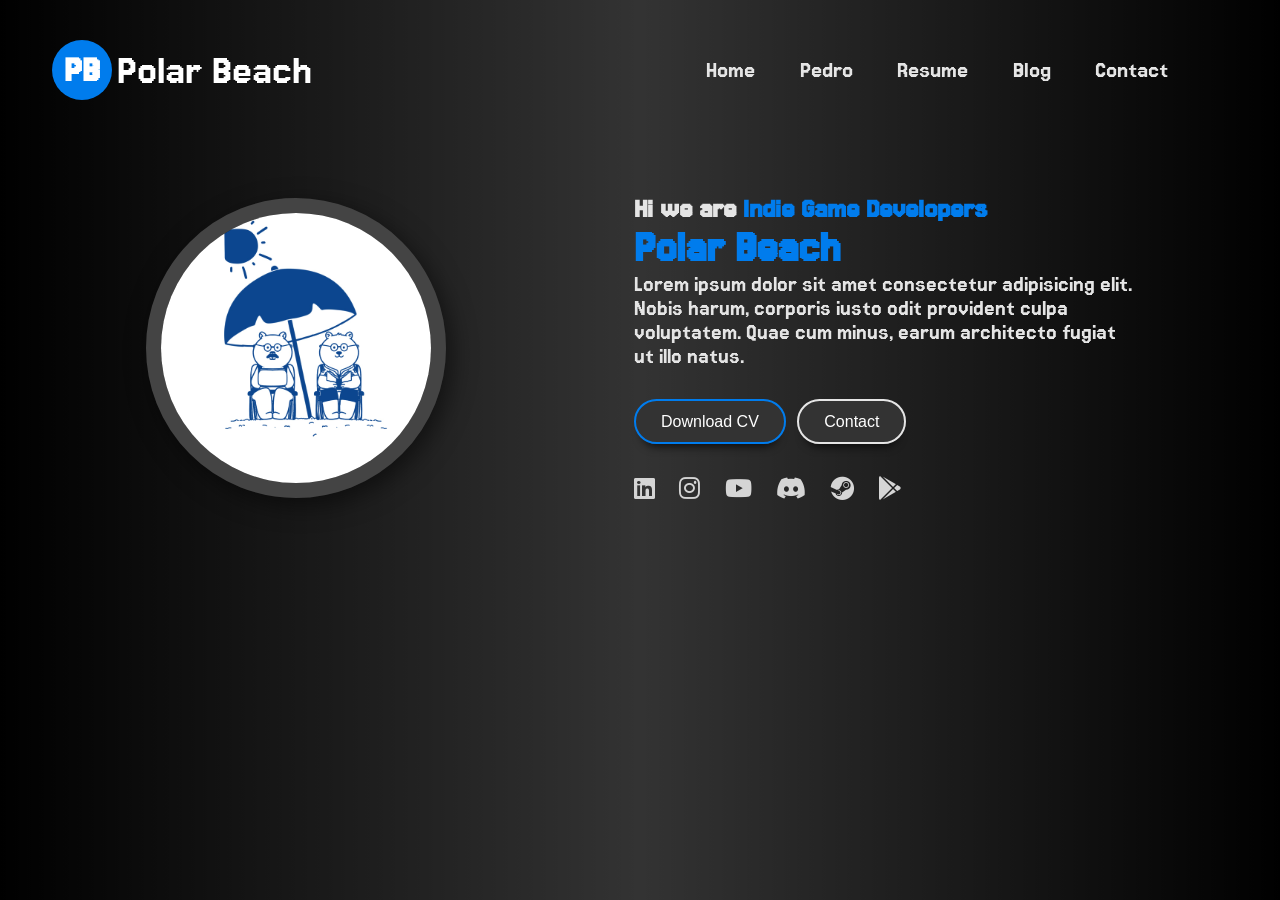
<file: index.html>
<!--Giuliano Roberto Profeti-->
<!DOCTYPE html>
<html lang="pt-br">
<head>
    <meta charset="UTF-8">
    <meta http-equiv="X-UA-Compatible" content="IE=edge">
    <meta name="viewport" content="width=device-width, initial-scale=1.0">

    <link rel="icon" href="" type="image/x-icon">

    <link rel="preconnect" href="https://fonts.googleapis.com">
    <link rel="preconnect" href="https://fonts.gstatic.com" crossorigin>
    <link rel="stylesheet" href="https://fonts.googleapis.com/css2?family=Audiowide&family=Jersey+15&display=swap">
    <link rel="stylesheet" href="https://cdnjs.cloudflare.com/ajax/libs/font-awesome/6.2.1/css/all.min.css">

    <link rel="stylesheet" href="./src/css/stylesheet.css" type="text/css">

    <title>Portifólio de Jogos</title>
</head>
<body>
    <div class="fundo-video">
		<video class="video" autoplay loop muted>
			<source src="./src/videos/background_video_polarBear.mp4" type="video/mp4">
		</video>
	</div>

    <div class="hero-header">
        <div class="wrapper">
            <header>
                <div class="logo">
                    <i class="fa-solid">PB</i>
                    <div class="logo-text">Polar Beach</div>
                </div>
                <nav>
                    <div class="togglebtn">
                        <span></span>
                        <span></span>
                        <span></span>
                    </div>
                    <ul class="navlinks">
                        <li><a href="#">Home</a></li>
                        <li><a href="./pedro.html">Pedro</a></li>
                        <li><a href="#">Resume</a></li>
                        <li><a href="#">Blog</a></li>
                        <li><a href="#" style="margin-right: 2.5rem;">Contact</a></li>
                    </ul>
                </nav>
            </header>
            <div class="container">
                <div class="hero-pic">
                    <img src="./src/images/PolarBeach_logo.jpg" alt="Logo Polar Beach">
                </div>
                <div class="hero-text">
                    <h5>Hi we are <span class="">Indie Game Developers</span></h5>
                    <h1>Polar Beach</h1>
                    <p>Lorem ipsum dolor sit amet consectetur adipisicing elit. Nobis harum, corporis iusto odit provident 
                        culpa voluptatem. Quae cum minus, earum architecto fugiat ut illo natus.</p>
                    <div class="btn-group">
                        <a href="#" class="btn active">Download CV</a>
                        <a href="#" class="btn">Contact</a>
                    </div>
                    <div class="social">
                        <a href="#"><i class="fa-brands fa-linkedin"></i></a>
                        <a href="#"><i class="fa-brands fa-instagram"></i></a>
                        <a href="#"><i class="fa-brands fa-youtube"></i></a>
                        <a href="#"><i class="fa-brands fa-discord"></i></a>
                        <a href="#"><i class="fa-brands fa-steam"></i></a>
                        <a href="#"><i class="fa-brands fa-google-play"></i></a>
                    </div>
                </div>
            </div>
        </div>
    </div>
</body>
</html>
</file>
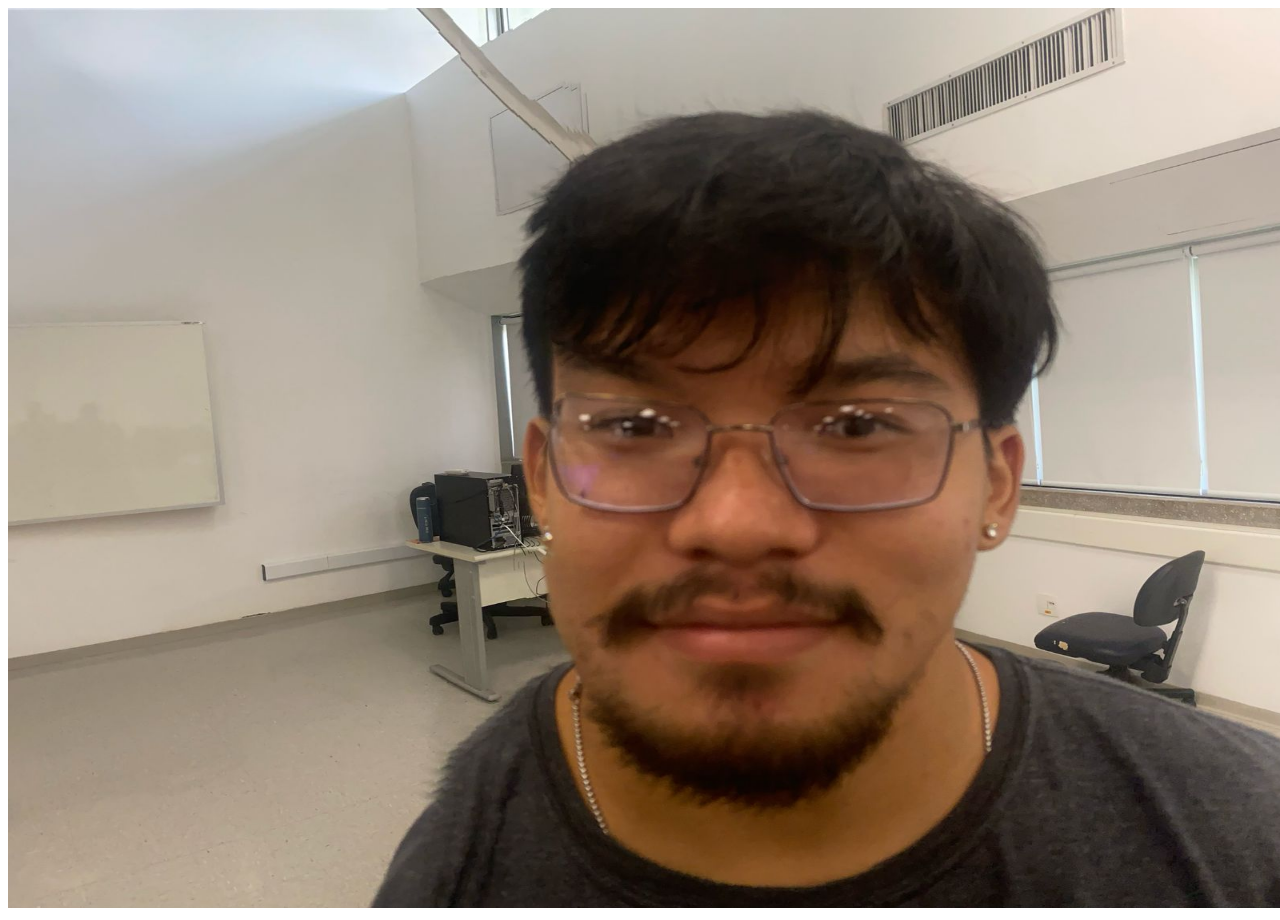
<file: pedro.html>
<!DOCTYPE html>
<html lang="pt-BR">
<head>
    <meta charset="UTF-8">
    <meta http-equiv="X-UA-Compatible" content="IE=edge">
    <meta name="viewport" content="width=device-width, initial-scale=1.0">
    <title>Pedro</title>
</head>
<body>
    <img src="./src/images/goofy_pedro.jpg" alt="Goofy Peter" style="width: 100vw; height: 100vh;">
</body>
</html>
</file>
<file: src/css/stylesheet.css>
*{
    box-sizing: border-box;
    padding: 0;
    margin: 0;
    font-family: poppins,sans-serif, 'Audiowide', 'Jersey 15';
    text-decoration: none;
}

body{
    overflow-x: hidden;
}

.fundo-video{
    position: absolute;
    z-index: -2;
    width: 100vw;
    height: 100vh;
    overflow: hidden; /*esconde a pertezinha que saiu para fora*/
    display: flex;
    justify-content: center;
}

.fundo-video .video {
    height: 100vh;
}

.fundo-video::after /*Cria o pseudo elemento no html*/ {
    content: "";
    width: 100vw;
    height: 100vh;
    position: absolute;
    top: 0;
    left: 0;

    /*Ferramenta de criar gradientes no CSS - CSS Gradient*/
    background: linear-gradient(90deg, rgba(0,0,0,1) 0%, rgba(0,0,0,0.8) 50%, rgba(0,0,0,1) 100%);
}


.hero-header{
    width:100%;
    height: 100%;
    min-height: 100vh;
}

.wrapper{
    width: 1280px;
    max-width: 95%;
    margin: 0 auto;
    padding: 0 20px;
}

header{
    padding: 40px 0 30px;
    display: flex;
    justify-content: space-between;
    align-items: center;
    flex-wrap: wrap;
}

.logo{
    display: inline-flex;
    justify-content: center;
    align-items: center;
}

.logo i{
    height: 60px;
    width: 60px;
    background-color: #007ced;
    border-radius: 50%;
    color: #fff;
    font-weight: 700;
    font-size: 2.5rem;
    font-family: 'Jersey 15';
    padding: 10px;
    margin-right: 5px;
    cursor: pointer;
    text-align: center;
}

.logo .logo-text{
    font-size: 45px;
    font-weight: 500;
    font-family: 'Jersey 15';
    color: #fff;
}

nav .togglebtn{
    width: 35px;
    height: 35px;
    position: absolute;
    top: 45px;
    right: 3%;
    z-index: 5;
    cursor: pointer;
    display: none;
}

nav .togglebtn span{
    display: block;
    background-color: #007ced;
    margin: 5px 0px;
    width: 100%;
    height: 3px;
    transition: 0.3s;
    transition-property: transform, opacity;
}

nav .navlinks{
    list-style-type: none;
}

nav .navlinks li{
    display: inline-block;
}

nav .navlinks li a{
    color: #e5e5e5;
    /*margin-right: 1.5rem;*/
    padding: 10px 20px;
    border-radius: 50px;
    transition: 0.5s;
    font-size: 25px;
    font-family: 'Jersey 15';
}

nav .navlinks li a:hover{
    background-color: #007ced;
}

.container{
    display: flex;
    justify-content: space-around;
    align-items: center;
    padding-top: 4rem;
}

.container .hero-pic{
    width: 300px;
    height: 300px;
    border-radius: 50%;
    overflow: hidden;
    border: 15px solid #444;
    box-shadow: 5px 7px 25px rgba(0,0,0,0.5);
}

.hero-pic img{
    height: 110%;
    width: 110%;
    transition: 0.5s;
}

.hero-pic img:hover{
    transform: scale(1.2);
}

.hero-text{
    max-width: 500px;
    display: flex;
    flex-direction: column;
}

.hero-text h5{
    color: #e5e5e5;
    font-size: 30px;
    font-family: 'Jersey 15';
}

.hero-text h5 span{
    color: #007ced;
    font-size: 30px;
    font-family: 'Jersey 15';
}

.hero-text h1{
    color: #007ced;
    font-size: 3rem;
    font-family: 'Jersey 15';
}

.hero-text p{
    color: #e5e5e5;
    font-size: 1.5rem;
    font-family: 'Jersey 15';
}

.btn-group{
    margin: 45px 0;
}

.btn-group .btn{
    border-color: #d5d5d5;
    color: #fff;
    background-color: #333;
    padding: 12px 25px;
    margin: 5px 0;
    margin-right: 7px;
    border-radius: 30px;
    border: 2px solid #e5e5e5;
    box-shadow: 0 10px 10px -8px rgb(0 0 0 / 78%);
}

.btn-group .active{
    border-color: #007ced;
}

.social a i{
    margin-right: 20px;
    font-size: 1.5rem;
    color: #d5d5d5;
}

@media(max-width:1200px)
{
    body{
        background-color: #444;
    }

    .fundo-video{
        display: none;
    }
}
@media(max-width:900px)
{
    .container{
        flex-direction: column;
        padding-top: 2rem;
    }
}
</file>
